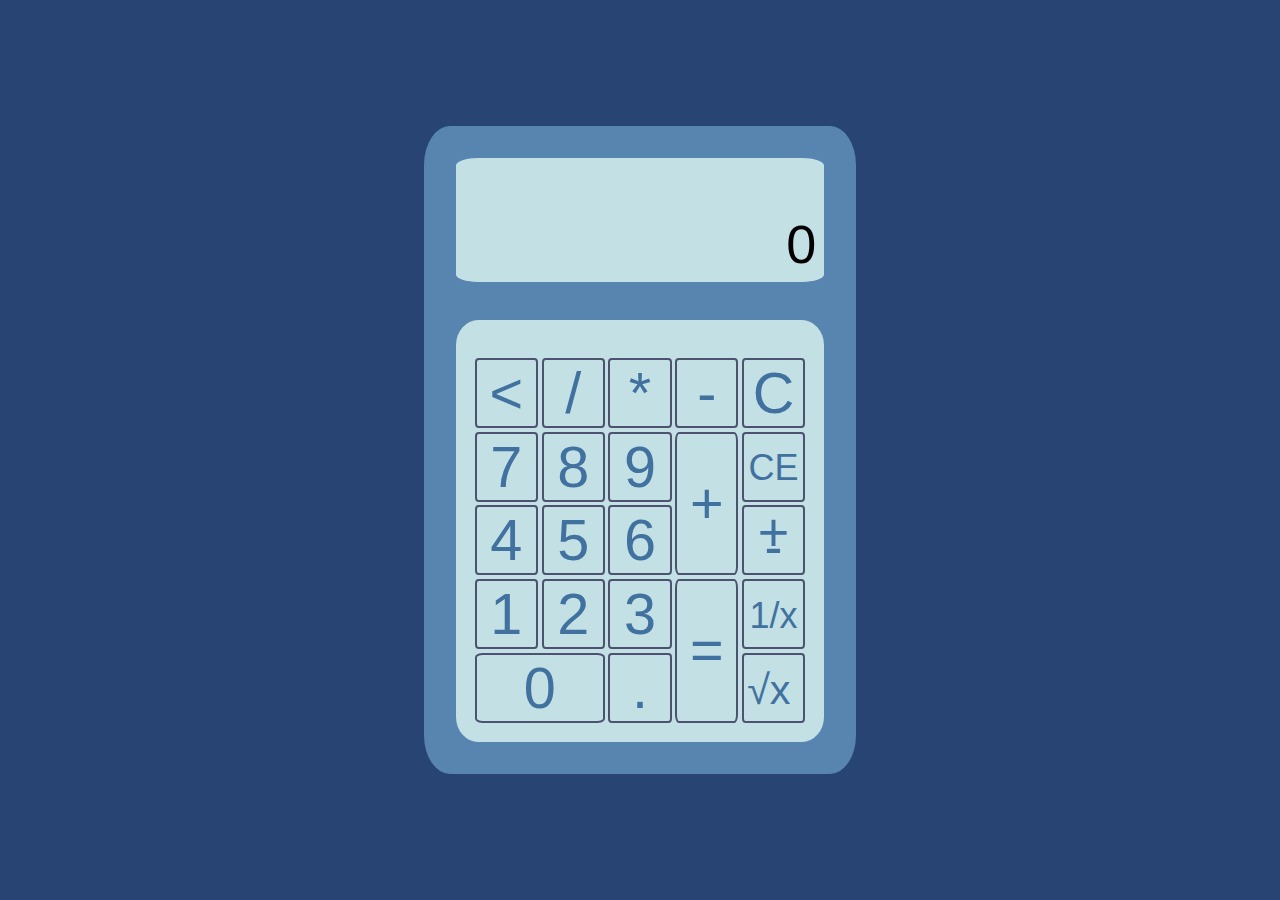
<file: buggyCal/index.html>
<!DOCTYPE HTML>
<html>
<head>
	<title>Personal Buggy Calculator</title>
	<link rel="stylesheet" href="style.css">
</head>

<body>
	<div class="background">
		<div class="main-interface">
			<div class="screen">
				<div class="screen-num screen-main">0</div>
				<div class="screen-num screen-aux"></div>
			</div>
			
			<div class="panel-background">
				<div class="panel">
					<div class="btn btn-back"><</div>
					<div class="btn btn-num-9">9</div>
					<div class="btn btn-num-8">8</div>
					<div class="btn btn-num-7">7</div>
					<div class="btn btn-num-6">6</div>
					<div class="btn btn-num-5">5</div>
					<div class="btn btn-num-4">4</div>
					<div class="btn btn-num-3">3</div>
					<div class="btn btn-num-2">2</div>
					<div class="btn btn-num-1">1</div>
					<div class="btn btn-num-0">0</div>
					<div class="btn btn-num-dot">.</div>
					<div class="btn btn-slash">/</div>
					<div class="btn btn-star">*</div>
					<div class="btn btn-minus">-</div>
					<div class="btn btn-plus">+</div>
					<div class="btn btn-equal">=</div>
					<div class="btn btn-plusMinus">+</br>-</div>
					<div class="btn btn-C">C</div>
					<div class="btn btn-CE">CE</div>
					<div class="btn btn-inverse">1/x</div>
					<div class="btn btn-rootSquare">√x</div>
				</div>
			</div>
			
		</div>
		
	</div>
</body>

<script src="script.js"></script>
</html>
</file>
<file: buggyCal/style.css>
* {
	margin: 0px;
	padding: 0px;
	font-family: "arial", sans-serif;
	font-size: 18px;
	box-sizing: border-box;
	user-select: none;
}

.background {
	width: 100vw;
	height: 100vh;
	background-color: #274472;
}

.main-interface {
	background-color: #5885AF;
	width: 24rem;
	height: 36rem;
	border-radius: 6%;
	position: absolute;
	top: 50%;
	left: 50%;
	transform: translate(-50%, -50%);
}

/* -----Screen----- */
.screen {
	background-color: #C3E0E5;
	position: absolute;
	top: 5%;
	left: 7.5%;
	width: 85%;
	height: 19%;
	border-radius: 6%;
}

.screen-num {
	position: absolute;
	width: 100%;
	height: 100%;
	text-align: right;
	padding-right: 2%;
}

.screen-main {
	font-size: 300%;
	padding-top: 15%;
}

.screen-aux {
	font-size: 150%;
	padding-top: 3%;
}
/* ---------- */

/* -----Number Panel----- */
.panel-background {
	position: absolute;
	top: 30%;
	left: 7.5%;
	width: 85%;
	height: 65%;
	border-radius: 6%;
	background-color: #C3E0E5;
}

.panel {
	position: absolute;
	width: 90%;
	top: 9%;
	left: 5%;
	display: grid;
	grid-template-columns:1fr 1fr 1fr 1fr 1fr;
	grid-template-rows: 1fr 1fr 1fr 1fr 1fr;
	;
	grid-template-areas: 
	"back slash star minus C"
	"seven eight nine plus CE"
	"four five six plus plusMinus"
	"one two three equal inverse"
	"zero zero dot equal rootSquare"
	;
	grid-gap: 0.2rem;
}

.btn {
	border: 2px solid #4C5270;
	border-radius: 6%;
	text-align: center;
	font-size: 320%;
	color: #41729F;
}

.btn:hover {
	color: #274472;
}

.btn-clicked {
	background-color: white;
}

.btn-back {
	grid-area: back;
}

.btn-num-9 {
	grid-area: nine;
}

.btn-num-8 {
	grid-area: eight;
}

.btn-num-7 {
	grid-area: seven;
}

.btn-num-6 {
	grid-area: six;
}

.btn-num-5 {
	grid-area: five;
}

.btn-num-4 {
	grid-area: four;
}

.btn-num-3 {
	grid-area: three;
}

.btn-num-2 {
	grid-area: two;
}

.btn-num-1 {
	grid-area: one;
}

.btn-num-0 {
	grid-area: zero;
}

.btn-num-dot {
	grid-area: dot;
}

.btn-slash {
	grid-area: slash;
}

.btn-star {
	grid-area: star;
}

.btn-minus {
	grid-area: minus;
}

.btn-plus {
	grid-area: plus;
	line-height: 240%;
}

.btn-equal {
	grid-area: equal;
	line-height: 240%;
}

.btn-plusMinus {
	grid-area: plusMinus;
	line-height: 25%;
	font-size: 300%;
	padding-top: 30%;
}

.btn-C {
	grid-area: C;
}

.btn-CE {
	grid-area: CE;
	font-size: 200%;
	padding-top: 20%;
}

.btn-inverse {
	grid-area: inverse;
	font-size: 200%;
	padding-top: 22%;
}

.btn-rootSquare {
	grid-area: rootSquare;
	font-size: 230%;
	padding-top: 20%;
	padding-right:15%;
}
</file>
